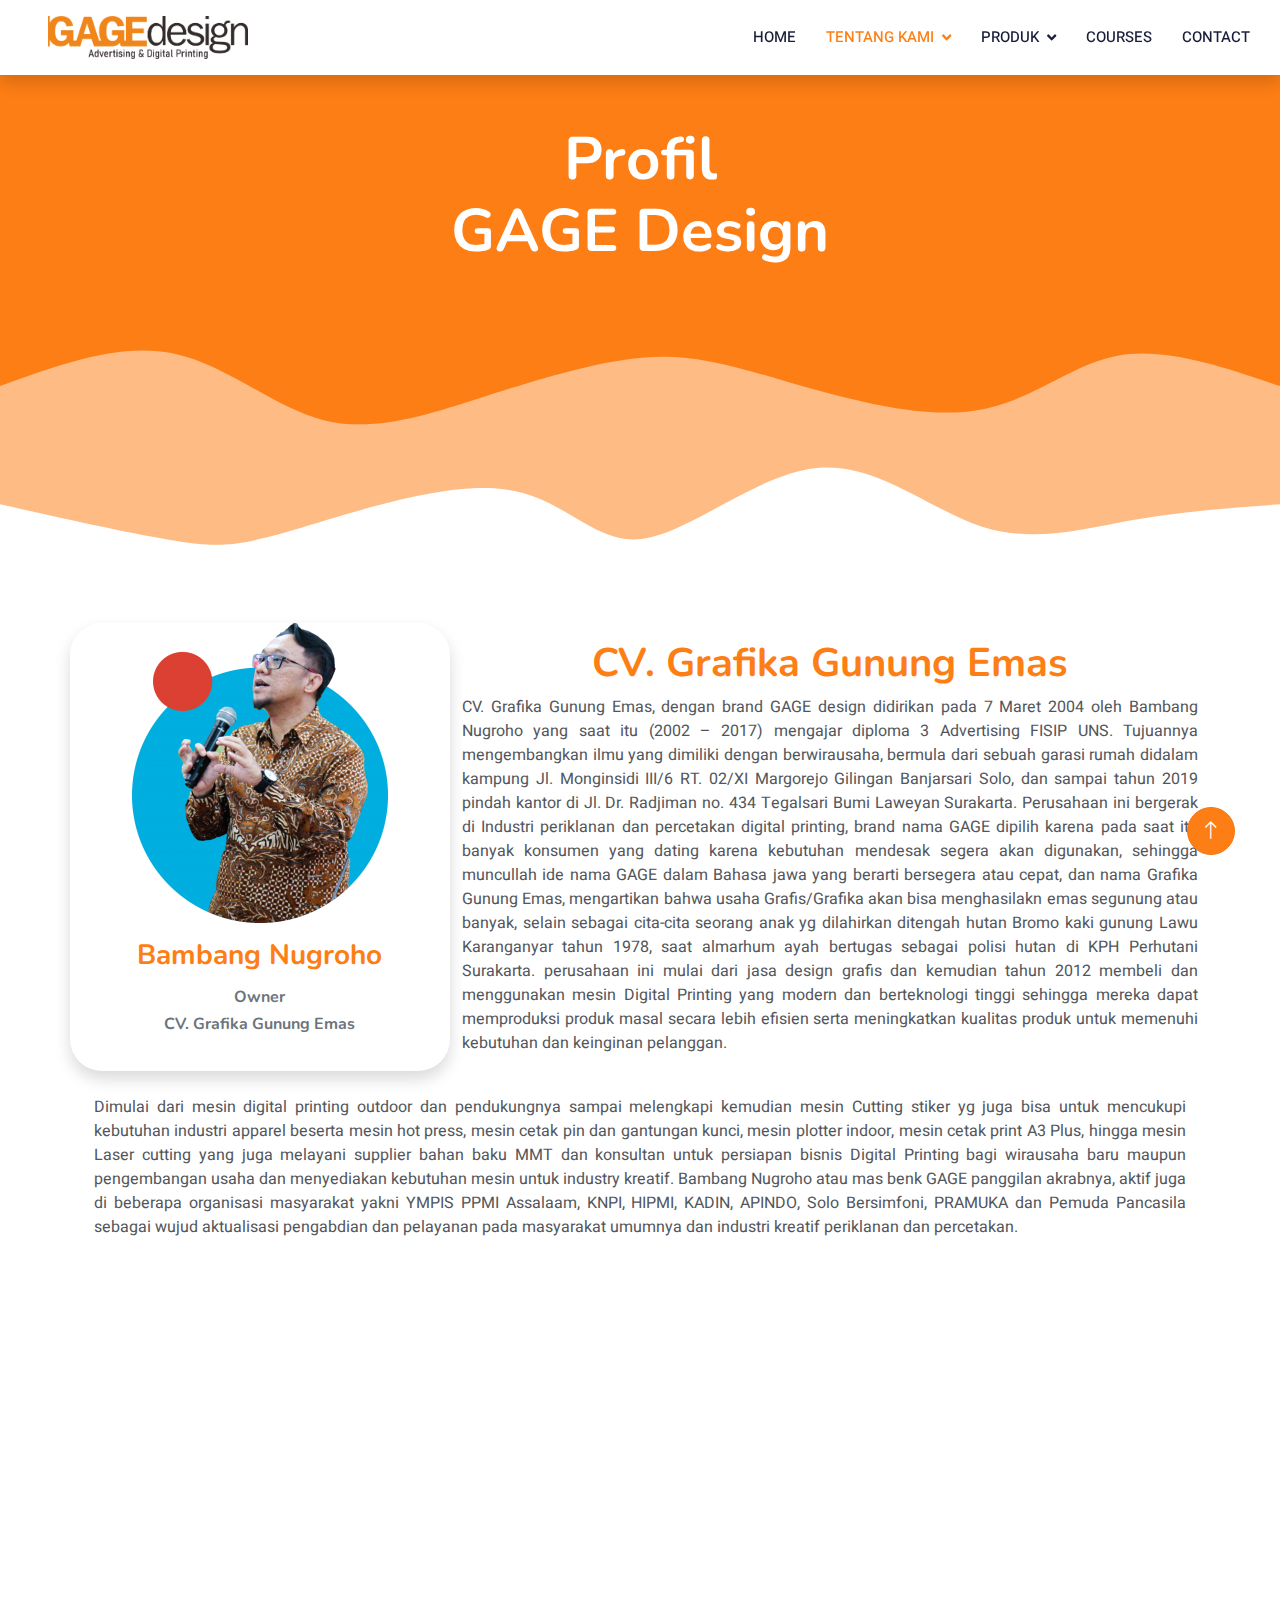
<file: profil.html>
<!DOCTYPE html>
<html lang="en">

<head>
    <meta charset="utf-8">
    <title>Digital Printing Solo | Advertising Solo | Merchandise Solo - gagedesign.id</title>
    <meta content="width=device-width, initial-scale=1.0" name="viewport">
    <meta content="width=device-width, initial-scale=1.0, maximum-scale=1.0, user-scalable=0" name="viewport">
    <meta content="" name="keywords">
    <meta content="" name="description">

    <!-- Favicon -->
    <link href="img/gageicon.png" rel="icon">

    <!-- Google Web Fonts -->
    <link rel="preconnect" href="https://fonts.googleapis.com">
    <link rel="preconnect" href="https://fonts.gstatic.com" crossorigin>
    <link
        href="https://fonts.googleapis.com/css2?family=Heebo:wght@400;500;600&family=Nunito:wght@600;700;800&display=swap"
        rel="stylesheet">

    <!-- Icon Font Stylesheet -->
    <link href="https://cdnjs.cloudflare.com/ajax/libs/font-awesome/5.10.0/css/all.min.css" rel="stylesheet">
    <link href="https://cdn.jsdelivr.net/npm/bootstrap-icons@1.4.1/font/bootstrap-icons.css" rel="stylesheet">

    <!-- Libraries Stylesheet -->
    <link href="lib/animate/animate.min.css" rel="stylesheet">
    <link href="lib/owlcarousel/assets/owl.carousel.min.css" rel="stylesheet">

    <!-- Customized Bootstrap Stylesheet -->
    <link href="css/bootstrap.min.css" rel="stylesheet">

    <!-- Template Stylesheet -->
    <link href="css/style.css" rel="stylesheet">
</head>

<body>
    <!-- Spinner Start -->
    <div id="spinner"
        class="show bg-white position-fixed translate-middle w-100 vh-100 top-50 start-50 d-flex align-items-center justify-content-center">
        <div class="spinner-border text-primary" style="width: 3rem; height: 3rem;" role="status">
            <span class="sr-only">Loading...</span>
        </div>
    </div>
    <!-- Spinner End -->


    <!-- Navbar Start -->
    <nav class="navbar navbar-expand-lg bg-white navbar-light shadow sticky-top p-0">
        <a href="index.html" class="navbar-brand p-0 d-flex align-items-center px-4 px-lg-5">
            <img width="200px" class="animated zoomIn" src="img/logo.png" alt="Logo">
        </a>
        <button type="button" class="navbar-toggler me-4 rounded-3-c" data-bs-toggle="collapse"
            data-bs-target="#navbarCollapse">
            <span class="navbar-toggler-icon"></span>
        </button>
        <div class="collapse navbar-collapse" id="navbarCollapse">
            <div class="navbar-nav ms-auto p-4 p-lg-0 animated slideInRight">
                <a href="index.html" class="nav-item nav-link">Home</a>
                <div class="nav-item dropdown">
                    <a href="#" class="nav-link dropdown-toggle active" data-bs-toggle="dropdown">Tentang Kami</a>
                    <div class="dropdown-menu fade-down m-0 shadow rounded-3  border-white">
                        <a href="profil.html" class="dropdown-item active">Profil</a>
                        <a href="visimisi.html" class="dropdown-item">Visi Misi</a>
                        <a href="404.html" class="dropdown-item">E-Brochure</a>
                    </div>
                </div>
                <div class="nav-item dropdown">
                    <a href="#" class="nav-link dropdown-toggle" data-bs-toggle="dropdown">Produk</a>
                    <div class="dropdown-menu fade-down m-0 shadow rounded-3  border-white">
                        <a href="merchendise.html" class="dropdown-item">Merchandise</a>
                        <a href="testimonial.html" class="dropdown-item">Testimonial</a>
                        <a href="404.html" class="dropdown-item">404 Page</a>
                    </div>
                </div>
                <a href="courses.html" class="nav-item nav-link">Courses</a>
                <a href="contact.html" class="nav-item nav-link">Contact</a>
            </div>
        </div>
    </nav>
    <!-- Navbar End -->


    <!-- Carousel Start -->
    <div class="container-xxl bg-primary hero-header">
        <div class="container px-lg-5 mt-5">
            <div class="row g-5 align-items-end">
                <div class="col-lg-12 text-center">
                    <h1 class="text-white mb-0 animated shake" style="font-size: 60px;">Profil <br> GAGE Design</h1>
                </div>
            </div>
        </div>
    </div>
    <svg width="100%" height="100%" id="branding" viewBox="0 0 1440 400" xmlns="http://www.w3.org/2000/svg"
        class="transition duration-300 ease-in-out delay-150">
        <style>
            .path-0 {
                animation: pathAnim-0 4s;
                animation-timing-function: linear;
                animation-iteration-count: infinite;
            }

            @keyframes pathAnim-0 {
                0% {
                    d: path("M 0,400 C 0,400 0,133 0,133 C 55.66936671575847,128.98398379970547 111.33873343151694,124.96796759941091 167,115 C 222.66126656848306,105.03203240058909 278.31443298969066,89.11211340206185 336,108 C 393.68556701030934,126.88788659793815 453.4035346097203,180.58357879234168 521,174 C 588.5964653902797,167.41642120765832 664.0714285714286,100.55357142857143 718,94 C 771.9285714285714,87.44642857142857 804.3107511045656,141.2021354933726 873,150 C 941.6892488954344,158.7978645066274 1046.6855670103091,122.63788659793815 1110,104 C 1173.3144329896909,85.36211340206185 1194.9469808541974,84.24631811487482 1243,92 C 1291.0530191458026,99.75368188512518 1365.5265095729014,116.37684094256258 1440,133 C 1440,133 1440,400 1440,400 Z");
                }

                25% {
                    d: path("M 0,400 C 0,400 0,133 0,133 C 45.39911634756996,135.02522091310752 90.79823269513992,137.05044182621504 151,146 C 211.20176730486008,154.94955817378496 286.20618556701027,170.82345360824743 346,179 C 405.79381443298973,187.17654639175257 450.37702503681896,187.6557437407953 517,182 C 583.622974963181,176.3442562592047 672.2857142857142,164.55357142857144 746,150 C 819.7142857142858,135.44642857142856 878.480117820324,118.12997054491899 929,107 C 979.519882179676,95.87002945508101 1021.7938144329896,90.9265463917526 1081,88 C 1140.2061855670104,85.0734536082474 1216.3446244477175,84.16384388807069 1279,92 C 1341.6553755522825,99.83615611192931 1390.8276877761414,116.41807805596466 1440,133 C 1440,133 1440,400 1440,400 Z");
                }

                50% {
                    d: path("M 0,400 C 0,400 0,133 0,133 C 70.31664212076582,155.7612297496318 140.63328424153164,178.52245949926365 197,171 C 253.36671575846836,163.47754050073635 295.78350515463916,125.67139175257732 345,114 C 394.21649484536084,102.32860824742268 450.2326951399117,116.79197349042707 516,127 C 581.7673048600883,137.20802650957293 657.2857142857143,143.1607142857143 728,154 C 798.7142857142857,164.8392857142857 864.6244477172311,180.56516936671576 915,164 C 965.3755522827689,147.43483063328424 1000.2164948453608,98.57860824742268 1060,89 C 1119.7835051546392,79.42139175257732 1204.5095729013253,109.12039764359352 1272,123 C 1339.4904270986747,136.87960235640648 1389.7452135493372,134.93980117820325 1440,133 C 1440,133 1440,400 1440,400 Z");
                }

                75% {
                    d: path("M 0,400 C 0,400 0,133 0,133 C 69.9101620029455,117.4536082474227 139.820324005891,101.90721649484539 199,118 C 258.179675994109,134.0927835051546 306.62886597938143,181.8247422680412 360,176 C 413.37113402061857,170.1752577319588 471.6642120765832,110.79381443298969 536,92 C 600.3357879234168,73.20618556701031 670.7142857142857,94.99999999999997 732,114 C 793.2857142857143,133.00000000000003 845.4786450662741,149.20618556701035 905,139 C 964.5213549337259,128.79381443298965 1031.3711340206185,92.17525773195874 1096,98 C 1160.6288659793815,103.82474226804126 1223.0368188512518,152.09278350515464 1280,165 C 1336.9631811487482,177.90721649484536 1388.481590574374,155.45360824742266 1440,133 C 1440,133 1440,400 1440,400 Z");
                }

                100% {
                    d: path("M 0,400 C 0,400 0,133 0,133 C 55.66936671575847,128.98398379970547 111.33873343151694,124.96796759941091 167,115 C 222.66126656848306,105.03203240058909 278.31443298969066,89.11211340206185 336,108 C 393.68556701030934,126.88788659793815 453.4035346097203,180.58357879234168 521,174 C 588.5964653902797,167.41642120765832 664.0714285714286,100.55357142857143 718,94 C 771.9285714285714,87.44642857142857 804.3107511045656,141.2021354933726 873,150 C 941.6892488954344,158.7978645066274 1046.6855670103091,122.63788659793815 1110,104 C 1173.3144329896909,85.36211340206185 1194.9469808541974,84.24631811487482 1243,92 C 1291.0530191458026,99.75368188512518 1365.5265095729014,116.37684094256258 1440,133 C 1440,133 1440,400 1440,400 Z");
                }
            }
        </style>
        <path
            d="M 0,400 C 0,400 0,133 0,133 C 55.66936671575847,128.98398379970547 111.33873343151694,124.96796759941091 167,115 C 222.66126656848306,105.03203240058909 278.31443298969066,89.11211340206185 336,108 C 393.68556701030934,126.88788659793815 453.4035346097203,180.58357879234168 521,174 C 588.5964653902797,167.41642120765832 664.0714285714286,100.55357142857143 718,94 C 771.9285714285714,87.44642857142857 804.3107511045656,141.2021354933726 873,150 C 941.6892488954344,158.7978645066274 1046.6855670103091,122.63788659793815 1110,104 C 1173.3144329896909,85.36211340206185 1194.9469808541974,84.24631811487482 1243,92 C 1291.0530191458026,99.75368188512518 1365.5265095729014,116.37684094256258 1440,133 C 1440,133 1440,400 1440,400 Z"
            stroke="none" stroke-width="0" fill="#fd7e14" fill-opacity="0.53"
            class="transition-all duration-300 ease-in-out delay-150 path-0" transform="rotate(-180 720 200)"></path>
        <style>
            .path-1 {
                animation: pathAnim-1 4s;
                animation-timing-function: linear;
                animation-iteration-count: infinite;
            }

            @keyframes pathAnim-1 {
                0% {
                    d: path("M 0,400 C 0,400 0,266 0,266 C 64.97938144329896,288.17949189985274 129.95876288659792,310.35898379970547 184,300 C 238.04123711340208,289.64101620029453 281.14432989690727,246.74355670103094 346,238 C 410.85567010309273,229.25644329896906 497.46391752577324,254.66678939617083 561,273 C 624.5360824742268,291.3332106038292 665.0000000000001,302.5892857142857 718,298 C 770.9999999999999,293.4107142857143 836.5360824742266,272.97606774668634 899,253 C 961.4639175257734,233.0239322533137 1020.855670103093,213.50644329896906 1077,228 C 1133.144329896907,242.49355670103094 1186.041237113402,290.9981590574374 1246,303 C 1305.958762886598,315.0018409425626 1372.979381443299,290.5009204712813 1440,266 C 1440,266 1440,400 1440,400 Z");
                }

                25% {
                    d: path("M 0,400 C 0,400 0,266 0,266 C 55.29344624447717,282.9160530191458 110.58689248895433,299.8321060382916 167,283 C 223.41310751104567,266.1678939617084 280.94587628865986,215.58762886597938 347,219 C 413.05412371134014,222.41237113402062 487.6296023564065,279.8173784977909 542,305 C 596.3703976435935,330.1826215022091 630.5357142857143,323.1428571428571 688,314 C 745.4642857142857,304.8571428571429 826.2275405007364,293.61119293078065 895,289 C 963.7724594992636,284.38880706921935 1020.55412371134,286.4123711340206 1085,272 C 1149.44587628866,257.5876288659794 1221.555964653903,226.739322533137 1282,223 C 1342.444035346097,219.260677466863 1391.2220176730484,242.6303387334315 1440,266 C 1440,266 1440,400 1440,400 Z");
                }

                50% {
                    d: path("M 0,400 C 0,400 0,266 0,266 C 60.90519145802651,257.73177466863035 121.81038291605302,249.4635493372607 178,248 C 234.18961708394698,246.5364506627393 285.6636597938144,251.8775773195876 347,259 C 408.3363402061856,266.1224226804124 479.53497790868926,275.02614138438884 537,277 C 594.4650220913107,278.97385861561116 638.1964285714286,274.0178571428571 705,279 C 771.8035714285714,283.9821428571429 861.6793078055964,298.9024300441826 926,308 C 990.3206921944036,317.0975699558174 1029.0863402061855,320.37242268041234 1085,306 C 1140.9136597938145,291.62757731958766 1213.9753313696613,259.6078792341679 1276,250 C 1338.0246686303387,240.3921207658321 1389.0123343151695,253.19606038291604 1440,266 C 1440,266 1440,400 1440,400 Z");
                }

                75% {
                    d: path("M 0,400 C 0,400 0,266 0,266 C 57.013991163475694,294.27779823269515 114.02798232695139,322.5555964653903 179,311 C 243.9720176730486,299.4444035346097 316.9020618556701,248.05541237113397 368,229 C 419.0979381443299,209.94458762886603 448.36377025036813,223.2227540500737 506,237 C 563.6362297496319,250.7772459499263 649.6428571428572,265.0535714285714 721,270 C 792.3571428571428,274.9464285714286 849.0648011782032,270.5629602356407 912,269 C 974.9351988217968,267.4370397643593 1044.0979381443299,268.694587628866 1095,263 C 1145.9020618556701,257.305412371134 1178.543446244477,244.65868924889543 1233,244 C 1287.456553755523,243.34131075110457 1363.7282768777613,254.6706553755523 1440,266 C 1440,266 1440,400 1440,400 Z");
                }

                100% {
                    d: path("M 0,400 C 0,400 0,266 0,266 C 64.97938144329896,288.17949189985274 129.95876288659792,310.35898379970547 184,300 C 238.04123711340208,289.64101620029453 281.14432989690727,246.74355670103094 346,238 C 410.85567010309273,229.25644329896906 497.46391752577324,254.66678939617083 561,273 C 624.5360824742268,291.3332106038292 665.0000000000001,302.5892857142857 718,298 C 770.9999999999999,293.4107142857143 836.5360824742266,272.97606774668634 899,253 C 961.4639175257734,233.0239322533137 1020.855670103093,213.50644329896906 1077,228 C 1133.144329896907,242.49355670103094 1186.041237113402,290.9981590574374 1246,303 C 1305.958762886598,315.0018409425626 1372.979381443299,290.5009204712813 1440,266 C 1440,266 1440,400 1440,400 Z");
                }
            }
        </style>
        <path
            d="M 0,400 C 0,400 0,266 0,266 C 64.97938144329896,288.17949189985274 129.95876288659792,310.35898379970547 184,300 C 238.04123711340208,289.64101620029453 281.14432989690727,246.74355670103094 346,238 C 410.85567010309273,229.25644329896906 497.46391752577324,254.66678939617083 561,273 C 624.5360824742268,291.3332106038292 665.0000000000001,302.5892857142857 718,298 C 770.9999999999999,293.4107142857143 836.5360824742266,272.97606774668634 899,253 C 961.4639175257734,233.0239322533137 1020.855670103093,213.50644329896906 1077,228 C 1133.144329896907,242.49355670103094 1186.041237113402,290.9981590574374 1246,303 C 1305.958762886598,315.0018409425626 1372.979381443299,290.5009204712813 1440,266 C 1440,266 1440,400 1440,400 Z"
            stroke="none" stroke-width="0" fill="#fd7e14" fill-opacity="1"
            class="transition-all duration-300 ease-in-out delay-150 path-1" transform="rotate(-180 720 200)"></path>
    </svg>
    <!-- Carousel End -->

    <!-- Main Start-->
    <div class="container">
        <div class="">
            <div class="row">
                <div class="col-md-4 shadow rounded-3-c">
                    <div class="text-center ps-0">
                        <img src="img/gallery/profil.png" alt="">
                        <div class="text-center">
                            <h3 class="text-primary animated fadeInUp p-3 pb-0">Bambang Nugroho</h3>
                            <h6 class="text-secondary text-center animated fadeInUp pt-2">Owner</h6>
                            <h6 class="text-secondary text-center animated fadeInUp p-0 pb-2">CV. Grafika Gunung Emas
                            </h6>
                        </div>
                    </div>
                </div>
                <div class="col-md-8">
                    <div class="text-center">
                        <h1 class="text-primary animated fadeInUp p-3 pb-0">CV. Grafika Gunung Emas</h1>
                    </div>
                    <div class="text-justify">
                        <p>
                            CV. Grafika Gunung Emas, dengan brand GAGE design didirikan pada 7 Maret 2004 oleh Bambang
                            Nugroho yang saat itu (2002 – 2017) mengajar diploma 3 Advertising FISIP UNS. Tujuannya
                            mengembangkan ilmu yang dimiliki dengan berwirausaha, bermula dari sebuah garasi rumah
                            didalam kampung Jl. Monginsidi III/6 RT. 02/XI Margorejo Gilingan Banjarsari Solo, dan
                            sampai tahun 2019 pindah kantor di Jl. Dr. Radjiman no. 434 Tegalsari Bumi Laweyan
                            Surakarta.

                            Perusahaan ini bergerak di Industri periklanan dan percetakan digital printing, brand nama
                            GAGE dipilih karena pada saat itu banyak konsumen yang dating karena kebutuhan mendesak
                            segera akan digunakan, sehingga muncullah ide nama GAGE dalam Bahasa jawa yang berarti
                            bersegera atau cepat, dan nama Grafika Gunung Emas, mengartikan bahwa usaha Grafis/Grafika
                            akan bisa menghasilakn emas segunung atau banyak, selain sebagai cita-cita seorang anak yg
                            dilahirkan ditengah hutan Bromo kaki gunung Lawu Karanganyar tahun 1978, saat almarhum ayah
                            bertugas sebagai polisi hutan di KPH Perhutani Surakarta.

                            perusahaan ini mulai dari jasa design grafis dan kemudian tahun 2012 membeli dan menggunakan
                            mesin Digital Printing yang modern dan berteknologi tinggi sehingga mereka dapat memproduksi
                            produk masal secara lebih efisien serta meningkatkan kualitas produk untuk memenuhi
                            kebutuhan dan keinginan pelanggan.
                        </p>
                    </div>
                </div>
            </div>
            <div class="row">
                <p class="text-justify p-4">
                    Dimulai dari mesin digital printing outdoor dan pendukungnya sampai melengkapi kemudian mesin
                    Cutting stiker yg juga bisa untuk mencukupi kebutuhan industri apparel beserta mesin hot press,
                    mesin cetak pin dan gantungan kunci, mesin plotter indoor, mesin cetak print A3 Plus, hingga mesin
                    Laser cutting yang juga melayani supplier bahan baku MMT dan konsultan untuk persiapan bisnis
                    Digital Printing bagi wirausaha baru maupun pengembangan usaha dan menyediakan kebutuhan mesin untuk
                    industry kreatif.

                    Bambang Nugroho atau mas benk GAGE panggilan akrabnya, aktif juga di beberapa organisasi masyarakat
                    yakni YMPIS PPMI Assalaam, KNPI, HIPMI, KADIN, APINDO, Solo Bersimfoni, PRAMUKA dan Pemuda Pancasila
                    sebagai wujud aktualisasi pengabdian dan pelayanan pada masyarakat umumnya dan industri kreatif
                    periklanan dan percetakan.
                </p>
            </div>
        </div>
    </div>

    <!-- Main ENd -->

    <!-- Footer Start -->
    <div class="wow fadeInUp">
        <svg width="100%" height="100%" id="svg" viewBox="0 0 1440 400" xmlns="http://www.w3.org/2000/svg"
            class="transition duration-300 ease-in-out delay-150">
            <style>
                .path-0 {
                    animation: pathAnim-0 4s;
                    animation-timing-function: linear;
                    animation-iteration-count: infinite;
                }

                @keyframes pathAnim-0 {
                    0% {
                        d: path("M 0,400 C 0,400 0,100 0,100 C 47.75952645209027,84.14181773338265 95.51905290418054,68.28363546676532 150,67 C 204.48094709581946,65.71636453323468 265.68331483536815,79.00727586632138 326,78 C 386.31668516463185,76.99272413367862 445.7476877543469,61.687261067949194 501,70 C 556.2523122456531,78.3127389320508 607.3259341472437,110.24367986188187 652,113 C 696.6740658527563,115.75632013811813 734.9485756566778,89.33801948452336 779,94 C 823.0514243433222,98.66198051547664 872.879763226045,134.40424220002467 933,130 C 993.120236773955,125.59575779997535 1063.5323714391418,81.04501171537797 1117,69 C 1170.4676285608582,56.954988284622026 1206.990751017388,77.41571093846343 1258,88 C 1309.009248982612,98.58428906153657 1374.504624491306,99.29214453076828 1440,100 C 1440,100 1440,400 1440,400 Z");
                    }

                    25% {
                        d: path("M 0,400 C 0,400 0,100 0,100 C 52.47917129115797,104.6177827105685 104.95834258231594,109.23556542113701 164,103 C 223.04165741768406,96.76443457886299 288.6458009618942,79.67552102602048 349,73 C 409.3541990381058,66.32447897397952 464.45845357010717,70.06235047478111 506,83 C 547.5415464298928,95.93764952521889 575.5203847576768,118.07507707485509 628,121 C 680.4796152423232,123.92492292514491 757.4600073991859,107.63734122579848 809,94 C 860.5399926008141,80.36265877420152 886.639585645579,69.37555802195092 933,77 C 979.360414354421,84.62444197804908 1045.981650018498,110.86042668639783 1111,123 C 1176.018349981502,135.13957331360217 1239.4338142804293,133.18273523245776 1294,127 C 1348.5661857195707,120.81726476754224 1394.2830928597855,110.40863238377112 1440,100 C 1440,100 1440,400 1440,400 Z");
                    }

                    50% {
                        d: path("M 0,400 C 0,400 0,100 0,100 C 36.088642249352574,110.04079417930694 72.17728449870515,120.08158835861389 130,127 C 187.82271550129485,133.91841164138611 267.379504254532,137.7144407448514 332,129 C 396.620495745468,120.28555925514861 446.3046984831668,99.06064866198052 486,97 C 525.6953015168332,94.93935133801948 555.4017018128006,112.04296460722654 616,117 C 676.5982981871994,121.95703539277346 768.0884942656309,114.76749290911333 823,102 C 877.9115057343691,89.23250709088667 896.2443211246762,70.88706375632013 943,80 C 989.7556788753238,89.11293624367987 1064.934221235664,125.6842520656061 1125,125 C 1185.065778764336,124.3157479343939 1230.0187939326674,86.3759279812554 1280,76 C 1329.9812060673326,65.6240720187446 1384.9906030336663,82.81203600937229 1440,100 C 1440,100 1440,400 1440,400 Z");
                    }

                    75% {
                        d: path("M 0,400 C 0,400 0,100 0,100 C 48.44000493279074,88.55360710321864 96.88000986558148,77.10721420643729 154,85 C 211.11999013441852,92.89278579356271 276.9199654704649,120.12475027746947 328,127 C 379.0800345295351,133.87524972253053 415.440128252559,120.3937846836848 468,120 C 520.559871747441,119.6062153163152 589.3195215192994,132.30011098779136 643,125 C 696.6804784807006,117.69988901220866 735.2817856702432,90.40577136514983 784,93 C 832.7182143297568,95.59422863485017 891.5533357997285,128.07680355160932 953,124 C 1014.4466642002715,119.92319644839068 1078.5048711308423,79.28701442841287 1137,72 C 1195.4951288691577,64.71298557158713 1248.4271796769021,90.77513873473917 1298,101 C 1347.5728203230979,111.22486126526083 1393.786410161549,105.6124306326304 1440,100 C 1440,100 1440,400 1440,400 Z");
                    }

                    100% {
                        d: path("M 0,400 C 0,400 0,100 0,100 C 47.75952645209027,84.14181773338265 95.51905290418054,68.28363546676532 150,67 C 204.48094709581946,65.71636453323468 265.68331483536815,79.00727586632138 326,78 C 386.31668516463185,76.99272413367862 445.7476877543469,61.687261067949194 501,70 C 556.2523122456531,78.3127389320508 607.3259341472437,110.24367986188187 652,113 C 696.6740658527563,115.75632013811813 734.9485756566778,89.33801948452336 779,94 C 823.0514243433222,98.66198051547664 872.879763226045,134.40424220002467 933,130 C 993.120236773955,125.59575779997535 1063.5323714391418,81.04501171537797 1117,69 C 1170.4676285608582,56.954988284622026 1206.990751017388,77.41571093846343 1258,88 C 1309.009248982612,98.58428906153657 1374.504624491306,99.29214453076828 1440,100 C 1440,100 1440,400 1440,400 Z");
                    }
                }
            </style>
            <path
                d="M 0,400 C 0,400 0,100 0,100 C 47.75952645209027,84.14181773338265 95.51905290418054,68.28363546676532 150,67 C 204.48094709581946,65.71636453323468 265.68331483536815,79.00727586632138 326,78 C 386.31668516463185,76.99272413367862 445.7476877543469,61.687261067949194 501,70 C 556.2523122456531,78.3127389320508 607.3259341472437,110.24367986188187 652,113 C 696.6740658527563,115.75632013811813 734.9485756566778,89.33801948452336 779,94 C 823.0514243433222,98.66198051547664 872.879763226045,134.40424220002467 933,130 C 993.120236773955,125.59575779997535 1063.5323714391418,81.04501171537797 1117,69 C 1170.4676285608582,56.954988284622026 1206.990751017388,77.41571093846343 1258,88 C 1309.009248982612,98.58428906153657 1374.504624491306,99.29214453076828 1440,100 C 1440,100 1440,400 1440,400 Z"
                stroke="none" stroke-width="0" fill="#fd7e14" fill-opacity="0.4"
                class="transition-all duration-300 ease-in-out delay-150 path-0"></path>
            <style>
                .path-1 {
                    animation: pathAnim-1 4s;
                    animation-timing-function: linear;
                    animation-iteration-count: infinite;
                }

                @keyframes pathAnim-1 {
                    0% {
                        d: path("M 0,400 C 0,400 0,200 0,200 C 65.90060426686398,205.38197064989518 131.80120853372796,210.76394129979036 183,216 C 234.19879146627204,221.23605870020964 270.69577013195214,226.32620545073374 321,222 C 371.30422986804786,217.67379454926626 435.41571093846346,203.93123689727466 495,203 C 554.5842890615365,202.06876310272534 609.6413861141941,213.9488469601677 666,210 C 722.3586138858059,206.0511530398323 780.0187446047603,186.27337526205451 822,175 C 863.9812553952397,163.72662473794549 890.2836354667652,160.95765199161426 941,178 C 991.7163645332348,195.04234800838574 1066.8467135281787,231.8960167714885 1119,236 C 1171.1532864718213,240.1039832285115 1200.3295104205204,211.45828092243187 1250,200 C 1299.6704895794796,188.54171907756813 1369.8352447897398,194.27085953878407 1440,200 C 1440,200 1440,400 1440,400 Z");
                    }

                    25% {
                        d: path("M 0,400 C 0,400 0,200 0,200 C 67.72667406585275,193.2943149586879 135.4533481317055,186.58862991737575 186,179 C 236.5466518682945,171.41137008262425 269.9132815390307,162.93979528918484 316,173 C 362.0867184609693,183.06020471081516 420.8935257121716,211.65218892588481 478,224 C 535.1064742878284,236.34781107411519 590.5126156122827,232.45144900727584 643,220 C 695.4873843877173,207.54855099272416 745.0560118386977,186.54201504501174 791,178 C 836.9439881613023,169.45798495498826 879.2633370329263,173.38049081267724 931,182 C 982.7366629670737,190.61950918732276 1043.8906400295969,203.9360217042792 1101,214 C 1158.1093599704031,224.0639782957208 1211.1741028486865,230.8754223702059 1267,228 C 1322.8258971513135,225.1245776297941 1381.4129485756566,212.56228881489704 1440,200 C 1440,200 1440,400 1440,400 Z");
                    }

                    50% {
                        d: path("M 0,400 C 0,400 0,200 0,200 C 36.31308422740166,181.28543593538043 72.62616845480332,162.57087187076087 133,164 C 193.37383154519668,165.42912812923913 277.8084104081884,187.0019484523369 335,200 C 392.1915895918116,212.9980515476631 422.140189912443,217.42133431989146 465,207 C 507.859810087557,196.57866568010854 563.6308299420397,171.3127142680972 619,167 C 674.3691700579603,162.6872857319028 729.3364903193982,179.32780860771985 792,185 C 854.6635096806018,190.67219139228015 925.0232087803677,185.37605130102355 975,194 C 1024.9767912196323,202.62394869897645 1054.5706745591317,225.16798618818595 1102,233 C 1149.4293254408683,240.83201381181405 1214.6940929831053,233.9520039462326 1274,226 C 1333.3059070168947,218.0479960537674 1386.6529535084474,209.0239980268837 1440,200 C 1440,200 1440,400 1440,400 Z");
                    }

                    75% {
                        d: path("M 0,400 C 0,400 0,200 0,200 C 45.00091256628437,180.45810827475646 90.00182513256874,160.91621654951288 146,163 C 201.99817486743126,165.08378345048712 268.9936120360094,188.7932420767049 331,201 C 393.0063879639906,213.2067579232951 450.0237267233938,213.91081514366752 504,206 C 557.9762732766062,198.08918485633248 608.9114810704157,181.563497348625 659,168 C 709.0885189295843,154.436502651375 758.3303489949437,143.8351954618325 807,164 C 855.6696510050563,184.1648045381675 903.767122949809,235.09572080404487 958,231 C 1012.232877050191,226.90427919595513 1072.6011592058205,167.78192132198794 1120,165 C 1167.3988407941795,162.21807867801206 1201.8282402269083,215.77659390800343 1253,231 C 1304.1717597730917,246.22340609199657 1372.0858798865459,223.1117030459983 1440,200 C 1440,200 1440,400 1440,400 Z");
                    }

                    100% {
                        d: path("M 0,400 C 0,400 0,200 0,200 C 65.90060426686398,205.38197064989518 131.80120853372796,210.76394129979036 183,216 C 234.19879146627204,221.23605870020964 270.69577013195214,226.32620545073374 321,222 C 371.30422986804786,217.67379454926626 435.41571093846346,203.93123689727466 495,203 C 554.5842890615365,202.06876310272534 609.6413861141941,213.9488469601677 666,210 C 722.3586138858059,206.0511530398323 780.0187446047603,186.27337526205451 822,175 C 863.9812553952397,163.72662473794549 890.2836354667652,160.95765199161426 941,178 C 991.7163645332348,195.04234800838574 1066.8467135281787,231.8960167714885 1119,236 C 1171.1532864718213,240.1039832285115 1200.3295104205204,211.45828092243187 1250,200 C 1299.6704895794796,188.54171907756813 1369.8352447897398,194.27085953878407 1440,200 C 1440,200 1440,400 1440,400 Z");
                    }
                }
            </style>
            <path
                d="M 0,400 C 0,400 0,200 0,200 C 65.90060426686398,205.38197064989518 131.80120853372796,210.76394129979036 183,216 C 234.19879146627204,221.23605870020964 270.69577013195214,226.32620545073374 321,222 C 371.30422986804786,217.67379454926626 435.41571093846346,203.93123689727466 495,203 C 554.5842890615365,202.06876310272534 609.6413861141941,213.9488469601677 666,210 C 722.3586138858059,206.0511530398323 780.0187446047603,186.27337526205451 822,175 C 863.9812553952397,163.72662473794549 890.2836354667652,160.95765199161426 941,178 C 991.7163645332348,195.04234800838574 1066.8467135281787,231.8960167714885 1119,236 C 1171.1532864718213,240.1039832285115 1200.3295104205204,211.45828092243187 1250,200 C 1299.6704895794796,188.54171907756813 1369.8352447897398,194.27085953878407 1440,200 C 1440,200 1440,400 1440,400 Z"
                stroke="none" stroke-width="0" fill="#fd7e14" fill-opacity="0.53"
                class="transition-all duration-300 ease-in-out delay-150 path-1"></path>
            <style>
                .path-2 {
                    animation: pathAnim-2 4s;
                    animation-timing-function: linear;
                    animation-iteration-count: infinite;
                }

                @keyframes pathAnim-2 {
                    0% {
                        d: path("M 0,400 C 0,400 0,300 0,300 C 42.305191762239474,311.69327907263533 84.61038352447895,323.38655814527067 139,314 C 193.38961647552105,304.61344185472933 259.8636576643236,274.14704649155254 312,280 C 364.1363423356764,285.85295350844746 401.93498581822666,328.0252558885189 451,333 C 500.06501418177334,337.9747441114811 560.3963990627698,305.75192995437175 622,291 C 683.6036009372302,276.24807004562825 746.4794179306944,278.96702429399426 812,279 C 877.5205820693056,279.03297570600574 945.6859292144532,276.37997286965106 989,273 C 1032.3140707855468,269.62002713034894 1050.7768652114933,265.51308422740163 1102,280 C 1153.2231347885067,294.48691577259837 1237.2066099395734,327.56769022074235 1299,334 C 1360.7933900604266,340.43230977925765 1400.3966950302133,320.2161548896288 1440,300 C 1440,300 1440,400 1440,400 Z");
                    }

                    25% {
                        d: path("M 0,400 C 0,400 0,300 0,300 C 57.63660130718954,293.2526328770502 115.27320261437907,286.5052657541004 164,294 C 212.72679738562093,301.4947342458996 252.5437908496732,323.2315698606487 303,322 C 353.4562091503268,320.7684301393513 414.5516339869281,296.568454803305 469,282 C 523.4483660130719,267.431545196695 571.2496732026144,262.49461092613143 625,266 C 678.7503267973856,269.50538907386857 738.4496732026145,281.45310149216914 795,293 C 851.5503267973855,304.54689850783086 904.9516339869281,315.6929831051918 968,310 C 1031.048366013072,304.3070168948082 1103.7437908496731,281.7749660870637 1148,287 C 1192.2562091503269,292.2250339129363 1208.0732026143792,325.20715254655323 1252,332 C 1295.9267973856208,338.79284745344677 1367.9633986928104,319.39642372672336 1440,300 C 1440,300 1440,400 1440,400 Z");
                    }

                    50% {
                        d: path("M 0,400 C 0,400 0,300 0,300 C 65.23166851646319,283.4492045874954 130.46333703292638,266.8984091749908 183,271 C 235.53666296707362,275.1015908250092 275.37832038475767,299.85556788753235 319,314 C 362.62167961524233,328.14443211246765 410.02338142804285,331.6793192748798 463,335 C 515.9766185719571,338.3206807251202 574.5281539030707,341.4271550129486 627,336 C 679.4718460969293,330.5728449870514 725.8640029596743,316.6120606733259 779,300 C 832.1359970403257,283.3879393266741 892.0158342582315,264.12460229374767 942,271 C 991.9841657417685,277.87539770625233 1032.0726600073992,310.88953015168335 1090,324 C 1147.9273399926008,337.11046984831665 1223.6935257121718,330.31727709951906 1285,323 C 1346.3064742878282,315.68272290048094 1393.153237143914,307.84136145024047 1440,300 C 1440,300 1440,400 1440,400 Z");
                    }

                    75% {
                        d: path("M 0,400 C 0,400 0,300 0,300 C 46.555728203230984,311.59792822789495 93.11145640646197,323.19585645578985 141,319 C 188.88854359353803,314.80414354421015 238.10990257738314,294.8145024047355 295,299 C 351.89009742261686,303.1854975952645 416.4489332840054,331.5461339252682 475,336 C 533.5510667159946,340.4538660747318 586.0943642865952,321.0009618941916 633,317 C 679.9056357134048,312.9990381058084 721.173609569614,324.4500184979652 770,320 C 818.826390430386,315.5499815020348 875.2111974349488,295.19896411394745 930,295 C 984.7888025650512,294.80103588605255 1037.9816006905908,314.7541250462449 1099,319 C 1160.0183993094092,323.2458749537551 1228.8623998026883,311.7845357010729 1287,306 C 1345.1376001973117,300.2154642989271 1392.5688000986559,300.1077321494636 1440,300 C 1440,300 1440,400 1440,400 Z");
                    }

                    100% {
                        d: path("M 0,400 C 0,400 0,300 0,300 C 42.305191762239474,311.69327907263533 84.61038352447895,323.38655814527067 139,314 C 193.38961647552105,304.61344185472933 259.8636576643236,274.14704649155254 312,280 C 364.1363423356764,285.85295350844746 401.93498581822666,328.0252558885189 451,333 C 500.06501418177334,337.9747441114811 560.3963990627698,305.75192995437175 622,291 C 683.6036009372302,276.24807004562825 746.4794179306944,278.96702429399426 812,279 C 877.5205820693056,279.03297570600574 945.6859292144532,276.37997286965106 989,273 C 1032.3140707855468,269.62002713034894 1050.7768652114933,265.51308422740163 1102,280 C 1153.2231347885067,294.48691577259837 1237.2066099395734,327.56769022074235 1299,334 C 1360.7933900604266,340.43230977925765 1400.3966950302133,320.2161548896288 1440,300 C 1440,300 1440,400 1440,400 Z");
                    }
                }
            </style>
            <path
                d="M 0,400 C 0,400 0,300 0,300 C 42.305191762239474,311.69327907263533 84.61038352447895,323.38655814527067 139,314 C 193.38961647552105,304.61344185472933 259.8636576643236,274.14704649155254 312,280 C 364.1363423356764,285.85295350844746 401.93498581822666,328.0252558885189 451,333 C 500.06501418177334,337.9747441114811 560.3963990627698,305.75192995437175 622,291 C 683.6036009372302,276.24807004562825 746.4794179306944,278.96702429399426 812,279 C 877.5205820693056,279.03297570600574 945.6859292144532,276.37997286965106 989,273 C 1032.3140707855468,269.62002713034894 1050.7768652114933,265.51308422740163 1102,280 C 1153.2231347885067,294.48691577259837 1237.2066099395734,327.56769022074235 1299,334 C 1360.7933900604266,340.43230977925765 1400.3966950302133,320.2161548896288 1440,300 C 1440,300 1440,400 1440,400 Z"
                stroke="none" stroke-width="0" fill="#fd7e14" fill-opacity="1"
                class="transition-all duration-300 ease-in-out delay-150 path-2"></path>
        </svg>
        <div class="container-fluid bg-primary text-light footer" data-wow-delay="0.1s">
            <div class="container py-5">
                <div class="row g-3">
                    <div class="col-lg-4  col-md-6">
                        <h4 class="text-white mb-3">Quick Link</h4>
                        <a class="btn btn-link" href="">About Us</a>
                        <a class="btn btn-link" href="">Contact Us</a>
                        <a class="btn btn-link" href="">Privacy Policy</a>
                        <a class="btn btn-link" href="">Terms & Condition</a>
                        <a class="btn btn-link" href="">FAQs & Help</a>
                    </div>
                    <div class="col-lg-4  col-md-6">
                        <h4 class="text-white mb-3">Contact</h4>
                        <p class="mb-2"><i class="fa fa-map-marker-alt me-3"></i>Jl. Dr. Rajiman No.434, Bumi, Kec.
                            Laweyan, Kota Surakarta, Jawa Tengah 57149</p>
                        <p class="mb-2"><i class="fa fa-phone-alt me-3"></i>0895-4215-13697 (WA)</p>
                        <p class="mb-2"><i class="fa fa-phone-alt me-3"></i>0852-2666-0605 (WA)</p>
                        <p class="mb-2"><i class="fa fa-envelope me-3"></i>sologagedesign@gmail.com</p>
                        <div class="d-flex pt-2">
                            <a class="btn btn-outline-light btn-social" href=""><i class="fab fa-facebook-f"></i></a>
                            <a class="btn btn-outline-light btn-social" href=""><i class="fab fa-youtube"></i></a>
                            <a class="btn btn-outline-light btn-social" href=""><i class="fab fa-instagram"></i></a>
                        </div>
                    </div>
                    <div class="col-lg-4 col-sm-12">
                        <h4 class="text-white mb-3">Gallery</h4>
                        <div class="row g-2 pt-2">
                            <div class="col-4">
                                <img class="img-fluid bg-light p-1" src="img/gallery/kepiting.png" alt="">
                            </div>
                            <div class="col-4">
                                <img class="img-fluid bg-light p-1" src="img/gallery/timbul2.png" alt="">
                            </div>
                            <div class="col-4">
                                <img class="img-fluid bg-light p-1" src="img/gallery/payung.png" alt="">
                            </div>
                            <div class="col-4">
                                <img class="img-fluid bg-light p-1" src="img/gallery/timbul2.png" alt="">
                            </div>
                            <div class="col-4">
                                <img class="img-fluid bg-light p-1" src="img/gallery/payung.png" alt="">
                            </div>
                            <div class="col-4">
                                <img class="img-fluid bg-light p-1" src="img/gallery/kepiting.png" alt="">
                            </div>
                        </div>
                    </div>
                </div>
            </div>
        </div>
    </div>
    <!-- Footer End -->


    <!-- Back to Top -->
    <a href="#" class="btn btn-lg btn-primary btn-lg-square back-to-top rounded-circle"><i
            class="bi bi-arrow-up"></i></a>


    <!-- JavaScript Libraries -->
    <script src="https://code.jquery.com/jquery-3.4.1.min.js"></script>
    <script src="https://cdn.jsdelivr.net/npm/bootstrap@5.0.0/dist/js/bootstrap.bundle.min.js"></script>
    <script src="lib/wow/wow.min.js"></script>
    <script src="lib/easing/easing.min.js"></script>
    <script src="lib/waypoints/waypoints.min.js"></script>
    <script src="lib/owlcarousel/owl.carousel.min.js"></script>

    <!-- Template Javascript -->
    <script src="js/main.js"></script>
    <script>
        $(document).on('click', '.dropdown-menu', function (e) {
            e.stopPropagation();
        });
    </script>
</body>

</html>
</file>
<file: css/style.css>
/********** Template CSS **********/
:root {
    --primary: #fd7e14;
    --light: #F0FBFC;
    --dark: #181d38;
}

.fw-medium {
    font-weight: 600 !important;
}

.fw-semi-bold {
    font-weight: 700 !important;
}

.back-to-top {
    position: fixed;
    display: none;
    right: 45px;
    bottom: 45px;
    z-index: 99;
}


/*** Spinner ***/
#spinner {
    opacity: 0;
    visibility: hidden;
    transition: opacity .5s ease-out, visibility 0s linear .5s;
    z-index: 99999;
}

#spinner.show {
    transition: opacity .5s ease-out, visibility 0s linear 0s;
    visibility: visible;
    opacity: 1;
}


/*** Button ***/
.btn {
    font-family: 'Nunito', sans-serif;
    font-weight: 600;
    transition: .5s;
}

.btn.btn-primary,
.btn.btn-secondary {
    color: #FFFFFF;
}

.btn-square {
    width: 38px;
    height: 38px;
}

.btn-sm-square {
    width: 32px;
    height: 32px;
}

.btn-lg-square {
    width: 48px;
    height: 48px;
}

.btn-square,
.btn-sm-square,
.btn-lg-square {
    padding: 0;
    display: flex;
    align-items: center;
    justify-content: center;
    font-weight: normal;
    border-radius: 0px;
}


/*** Navbar ***/
.navbar .dropdown-toggle::after {
    border: none;
    content: "\f107";
    font-family: "Font Awesome 5 Free";
    font-weight: 900;
    vertical-align: middle;
    margin-left: 8px;
}

.navbar-light .navbar-nav .nav-link {
    margin-right: 30px;
    padding: 25px 0;
    color: #FFFFFF;
    font-size: 15px;
    text-transform: uppercase;
    outline: none;
}

.navbar-light .navbar-nav .nav-link:hover,
.navbar-light .navbar-nav .nav-link.active {
    color: var(--primary);
}

@media (max-width: 991.98px) {
    .navbar-light .navbar-nav .nav-link {
        margin-right: 0;
        padding: 10px 0;
    }

    .navbar-light .navbar-nav {
        border-top: 1px solid #EEEEEE;
    }
}

.navbar-light .navbar-brand,
.navbar-light a.btn {
    height: 75px;
}

.navbar-light .navbar-nav .nav-link {
    color: var(--dark);
    font-weight: 500;
}

.navbar-light.sticky-top {
    top: -100px;
    transition: .5s;
}

@media (min-width: 992px) {
    .navbar .nav-item .dropdown-menu {
        display: block;
        margin-top: 0;
        opacity: 0;
        visibility: hidden;
        transition: .5s;
    }

    .navbar .dropdown-menu.fade-down {
        top: 100%;
        transform: rotateX(-75deg);
        transform-origin: 0% 0%;
    }

    .navbar .dropdown-menu.fade-right {
        top: 100%;
        transform: rotateX(75deg);
        transform-origin: 0% 0%;
    }

    .navbar .nav-item:hover .dropdown-menu {
        top: 100%;
        transform: rotateX(0deg);
        visibility: visible;
        transition: .5s;
        opacity: 1;
    }
}


/*** Header carousel ***/
@media (max-width: 768px) {
    .header-carousel .owl-carousel-item {
        position: relative;
        min-height: 500px;
    }

    .header-carousel .owl-carousel-item img {
        position: absolute;
        width: 100%;
        height: 100%;
        object-fit: cover;
    }
}

.header-carousel .owl-nav {
    position: absolute;
    top: 50%;
    right: 8%;
    transform: translateY(-50%);
    display: flex;
    flex-direction: column;
}

.header-carousel .owl-nav .owl-prev,
.header-carousel .owl-nav .owl-next {
    margin: 7px 0;
    width: 45px;
    height: 45px;
    display: flex;
    align-items: center;
    justify-content: center;
    color: #FFFFFF;
    background: transparent;
    border: 1px solid #FFFFFF;
    font-size: 22px;
    transition: .5s;
}

.header-carousel .owl-nav .owl-prev:hover,
.header-carousel .owl-nav .owl-next:hover {
    background: var(--primary);
    border-color: var(--primary);
}

.page-header {
    background: linear-gradient(rgba(24, 29, 56, .7), rgba(24, 29, 56, .7)), url(../img/carousel-1.jpg);
    background-position: center center;
    background-repeat: no-repeat;
    background-size: cover;
}

.page-header-inner {
    background: rgba(15, 23, 43, .7);
}

.breadcrumb-item+.breadcrumb-item::before {
    color: var(--light);
}


/*** Section Title ***/
.section-title {
    position: relative;
    display: inline-block;
    text-transform: uppercase;
}

.section-title::before {
    position: absolute;
    content: "";
    width: calc(100% + 80px);
    height: 2px;
    top: 4px;
    left: -40px;
    background: var(--primary);
    z-index: -1;
}

.section-title::after {
    position: absolute;
    content: "";
    width: calc(100% + 120px);
    height: 2px;
    bottom: 5px;
    left: -60px;
    background: var(--primary);
    z-index: -1;
}

.section-title.text-start::before {
    width: calc(100% + 40px);
    left: 0;
}

.section-title.text-start::after {
    width: calc(100% + 60px);
    left: 0;
}


/*** Service ***/
.service-item {
    background: var(--light);
    transition: .5s;
}

.service-item:hover {
    margin-top: -10px;
    background: var(--primary);
}

.service-item * {
    transition: .5s;
}

.service-item:hover * {
    color: var(--light) !important;
}


/*** Categories & Courses ***/
.category img,
.course-item img {
    transition: .5s;
}

.category a:hover img,
.course-item:hover img {
    transform: scale(1.1);
}


/*** Team ***/
.team-item img {
    transition: .5s;
}

.team-item:hover img {
    transform: scale(1.1);
}


/*** Testimonial ***/
.testimonial-carousel::before {
    position: absolute;
    content: "";
    top: 0;
    left: 0;
    height: 100%;
    width: 0;
    background: linear-gradient(to right, rgba(255, 255, 255, 1) 0%, rgba(255, 255, 255, 0) 100%);
    z-index: 1;
}

.testimonial-carousel::after {
    position: absolute;
    content: "";
    top: 0;
    right: 0;
    height: 100%;
    width: 0;
    background: linear-gradient(to left, rgba(255, 255, 255, 1) 0%, rgba(255, 255, 255, 0) 100%);
    z-index: 1;
}

@media (min-width: 768px) {

    .testimonial-carousel::before,
    .testimonial-carousel::after {
        width: 200px;
    }
}

@media (min-width: 992px) {

    .testimonial-carousel::before,
    .testimonial-carousel::after {
        width: 300px;
    }
}

.testimonial-carousel .owl-item .testimonial-text,
.testimonial-carousel .owl-item.center .testimonial-text * {
    transition: .5s;
}

.testimonial-carousel .owl-item.center .testimonial-text {
    background: var(--primary) !important;
}

.testimonial-carousel .owl-item.center .testimonial-text * {
    color: #FFFFFF !important;
}

.testimonial-carousel .owl-dots {
    margin-top: 24px;
    display: flex;
    align-items: flex-end;
    justify-content: center;
}

.testimonial-carousel .owl-dot {
    position: relative;
    display: inline-block;
    margin: 0 5px;
    width: 15px;
    height: 15px;
    border: 1px solid #CCCCCC;
    transition: .5s;
}

.testimonial-carousel .owl-dot.active {
    background: var(--primary);
    border-color: var(--primary);
}


/*** Footer ***/
.footer .btn.btn-social {
    margin-right: 5px;
    width: 35px;
    height: 35px;
    display: flex;
    align-items: center;
    justify-content: center;
    color: var(--light);
    font-weight: normal;
    border: 1px solid #FFFFFF;
    border-radius: 35px;
    transition: .3s;
}

.footer .btn.btn-social:hover {
    color: var(--primary);
}

.footer .btn.btn-link {
    display: block;
    margin-bottom: 5px;
    padding: 0;
    text-align: left;
    color: #FFFFFF;
    font-size: 15px;
    font-weight: normal;
    text-transform: capitalize;
    transition: .3s;
}

.footer .btn.btn-link::before {
    position: relative;
    content: "\f105";
    font-family: "Font Awesome 5 Free";
    font-weight: 900;
    margin-right: 10px;
}

.footer .btn.btn-link:hover {
    letter-spacing: 1px;
    box-shadow: none;
}

.footer .copyright {
    padding: 25px 0;
    font-size: 15px;
    border-top: 1px solid rgba(256, 256, 256, .1);
}

.footer .copyright a {
    color: var(--light);
}

.footer .footer-menu a {
    margin-right: 15px;
    padding-right: 15px;
    border-right: 1px solid rgba(255, 255, 255, .1);
}

.footer .footer-menu a:last-child {
    margin-right: 0;
    padding-right: 0;
    border-right: none;
}

#portfolio-flters li {
    display: inline-block;
    font-weight: 500;
    color: var(--dark);
    cursor: pointer;
    transition: .5s;
    border-bottom: 2px solid transparent;
}

#portfolio-flters li:hover,
#portfolio-flters li.active {
    color: var(--primary);
    border-color: var(--primary);
}

.portfolio-item img {
    transition: .5s;
}

.portfolio-item:hover img {
    transform: scale(1.1);
}

.portfolio-item .portfolio-overlay {
    position: absolute;
    display: flex;
    align-items: center;
    justify-content: center;
    width: 100%;
    height: 100%;
    top: 0;
    left: 0;
    background: var(--dark);
    transition: .5s;
    opacity: 0;
}

.portfolio-item:hover .portfolio-overlay {
    opacity: 0.5;
}
</file>
